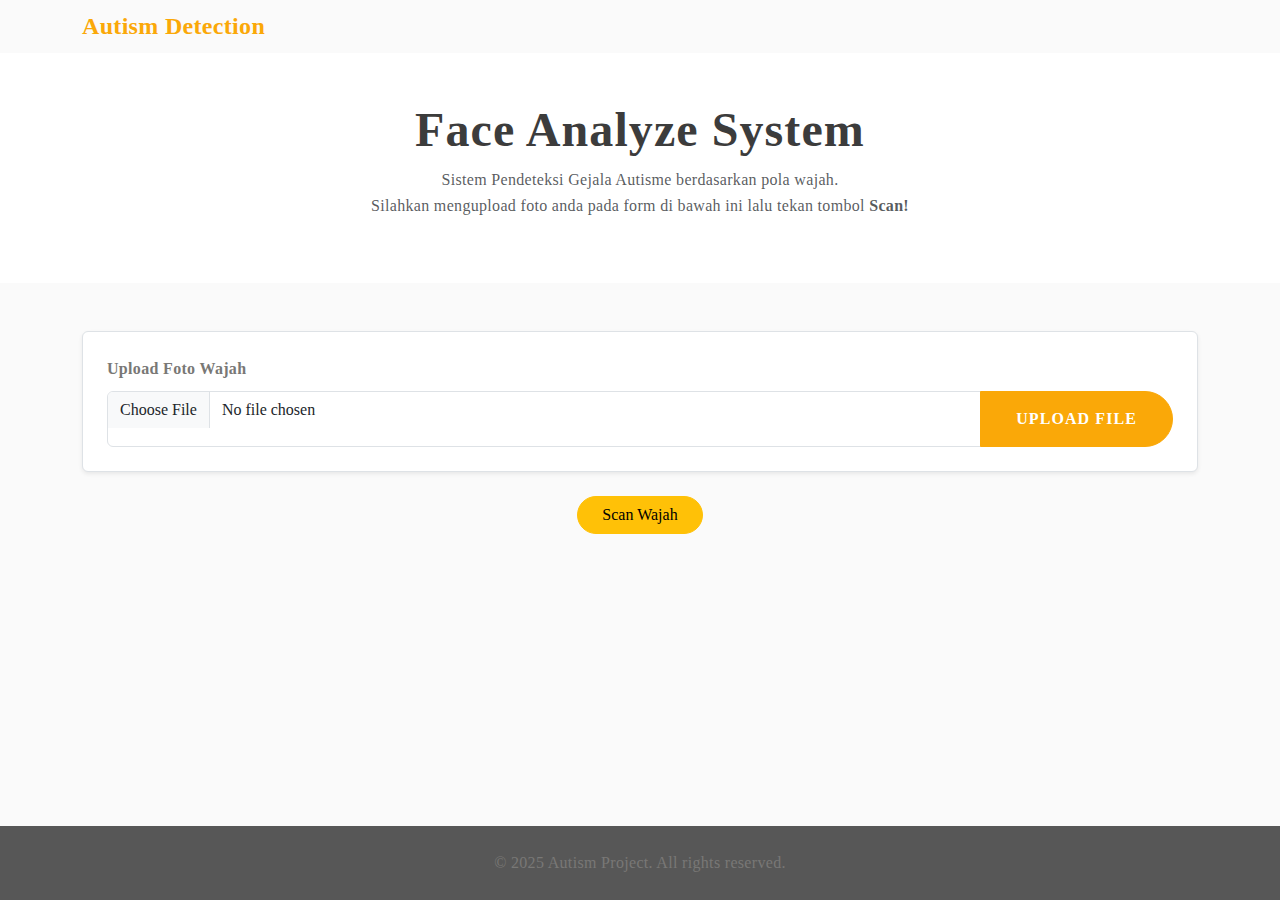
<file: pages/face.html>
<!DOCTYPE html>
<html lang="en">
<head>
  <title>Face Analyze - Autism Detection</title>
  <meta charset="utf-8">
  <meta name="viewport" content="width=device-width, initial-scale=1.0">

  <link href="https://cdn.jsdelivr.net/npm/bootstrap@5.3.0-alpha3/dist/css/bootstrap.min.css" rel="stylesheet">
  <link rel="stylesheet" type="text/css" href="../css/vendor.css">
  <link rel="stylesheet" type="text/css" href="../style.css">

  <style>
    .face-analyze-page {
      display: flex;
      flex-direction: column;
      min-height: 100vh;
    }

    .face-analyze-page main {
      flex: 1;
    }

    .face-analyze-page footer {
      margin-top: auto;
    }
  </style>
</head>
<body>
  <div class="face-analyze-page">
    <!-- Navbar -->
   <!-- Navbar -->
<header id="header">
  <nav id="primary-header" class="navbar navbar-expand-lg sticky-top">
    <div class="container">
      <a class="navbar-brand" href="index.html">
        <!-- Ganti logo dengan teks -->
        <span class="fs-4 fw-bold text-primary">Autism Detection</span>
      </a>
    </div>
  </nav>
</header>

    <!-- Page Title + Form -->
    <main>
      <section class="py-5 bg-light text-center">
        <div class="container">
          <h1 class="display-5 fw-bold">Face Analyze System</h1>
          <p class="text-muted">
            Sistem Pendeteksi Gejala Autisme berdasarkan pola wajah.<br>
            Silahkan mengupload foto anda pada form di bawah ini lalu tekan tombol <strong>Scan!</strong>
          </p>
        </div>
      </section>

      <section class="py-5">
        <div class="container">
          <form id="faceAnalyzeForm" enctype="multipart/form-data">
            <!-- Upload Box -->
            <div class="mb-4 p-4 border rounded shadow-sm bg-white">
              <label class="form-label fw-bold">Upload Foto Wajah</label>
              <div class="input-group">
                <input type="file" id="faceImage" class="form-control" name="faceImage" accept="image/*" required>
                <button class="btn btn-primary" type="button">Upload File</button>
              </div>
            </div>

            <!-- Scan Button -->
            <div class="text-center">
              <button type="submit" class="btn btn-warning rounded-pill px-4">Scan Wajah</button>
            </div>
          </form>
        </div>
      </section>
    </main>

    <!-- Footer -->
    <footer class="bg-dark text-white py-4 text-center">
      <p class="mb-0">© 2025 Autism Project. All rights reserved.</p>
    </footer>
  </div>

  <!-- Script -->
  <script src="https://cdn.jsdelivr.net/npm/bootstrap@5.3.0-alpha3/dist/js/bootstrap.bundle.min.js"></script>
  <script src="../js/jquery-1.11.0.min.js"></script>
  <script src="../js/plugins.js"></script>
  <script src="../js/script.js"></script>
  <script src="../js/face.js"></script>
</body>
</html>
</file>
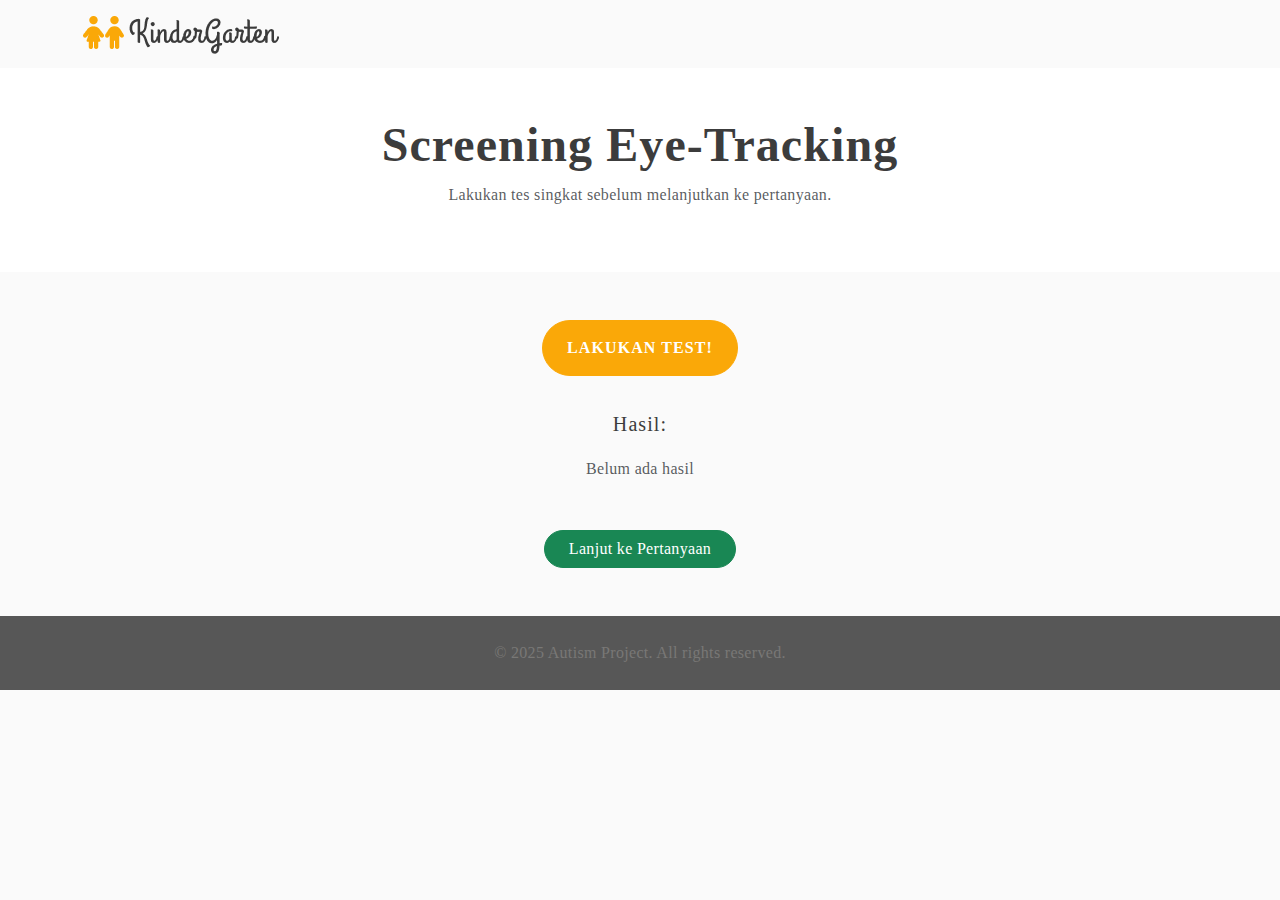
<file: pages/p.html>
<!DOCTYPE html>
<html lang="en">
<head>
  <title>Screening Eye-Tracking</title>
  <meta charset="utf-8">
  <meta name="viewport" content="width=device-width, initial-scale=1.0">

  <link href="https://cdn.jsdelivr.net/npm/bootstrap@5.3.0-alpha3/dist/css/bootstrap.min.css" rel="stylesheet">
  <link rel="stylesheet" type="text/css" href="../css/vendor.css">
  <link rel="stylesheet" type="text/css" href="../style.css">
</head>
<body>

  <!-- Navbar -->
  <header id="header">
    <nav id="primary-header" class="navbar navbar-expand-lg sticky-top">
      <div class="container">
        <a class="navbar-brand" href="index.html">
          <img src="../images/main-logo.png" class="logo img-fluid">
        </a>
      </div>
    </nav>
  </header>

  <!-- Page Title -->
  <section class="py-5 bg-light text-center">
    <div class="container">
      <h1 class="display-5 fw-bold">Screening Eye-Tracking</h1>
      <p class="text-muted">Lakukan tes singkat sebelum melanjutkan ke pertanyaan.</p>
    </div>
  </section>

  <!-- Eye Tracking Test -->
  <section id="eye-tracking" class="py-5">
    <div class="container text-center">
      <button class="btn btn-primary rounded-pill px-4" data-bs-toggle="modal" data-bs-target="#eyeTrackingModal">
        Lakukan Test!
      </button>

      <!-- Hasil -->
      <div class="mt-4">
        <h5>Hasil:</h5>
        <p id="eyeTrackingResult" class="text-muted">Belum ada hasil</p>
      </div>

      <!-- Tombol Lanjut -->
      <div class="mt-5">
        <a href="test-question.html" class="btn btn-success rounded-pill px-4">Lanjut ke Pertanyaan</a>
      </div>
    </div>
  </section>

  <!-- Modal Eye Tracking -->
  <div class="modal fade" id="eyeTrackingModal" tabindex="-1" aria-hidden="true">
    <div class="modal-dialog modal-lg modal-dialog-centered">
      <div class="modal-content">
        <div class="modal-header">
          <h5 class="modal-title">Tes Eye-Tracking</h5>
          <button type="button" class="btn-close" data-bs-dismiss="modal"></button>
        </div>
        <div class="modal-body text-center">
          <p>Ikuti titik merah yang bergerak.</p>
          <div id="trackingArea" style="position: relative; height: 300px; background: #f8f9fa;">
            <div id="movingDot" style="width:30px; height:30px; border-radius:50%; background:red; position:absolute; top:50%; left:50%; transform:translate(-50%,-50%);"></div>
          </div>
        </div>
        <div class="modal-footer">
          <button type="button" class="btn btn-secondary" data-bs-dismiss="modal">Tutup</button>
          <button type="button" class="btn btn-primary" onclick="finishTest()">Selesai</button>
        </div>
      </div>
    </div>
  </div>

  <!-- Footer -->
  <footer class="bg-dark text-white py-4 text-center">
    <p class="mb-0">© 2025 Autism Project. All rights reserved.</p>
  </footer>

  <!-- Script -->
  <script src="https://cdn.jsdelivr.net/npm/bootstrap@5.3.0-alpha3/dist/js/bootstrap.bundle.min.js"></script>
  <script>
    let interval;
    const dot = document.getElementById("movingDot");

    document.getElementById("eyeTrackingModal").addEventListener("shown.bs.modal", () => {
      interval = setInterval(() => {
        const area = document.getElementById("trackingArea");
        const maxX = area.clientWidth - 30;
        const maxY = area.clientHeight - 30;
        const x = Math.random() * maxX;
        const y = Math.random() * maxY;
        dot.style.left = x + "px";
        dot.style.top = y + "px";
      }, 800);
    });

    document.getElementById("eyeTrackingModal").addEventListener("hidden.bs.modal", () => {
      clearInterval(interval);
    });

    function finishTest() {
      document.getElementById("eyeTrackingResult").innerText = "Tes selesai. Hasil: Respon baik.";
      const modal = bootstrap.Modal.getInstance(document.getElementById("eyeTrackingModal"));
      modal.hide();
    }
  </script>
</body>
</html>
</file>
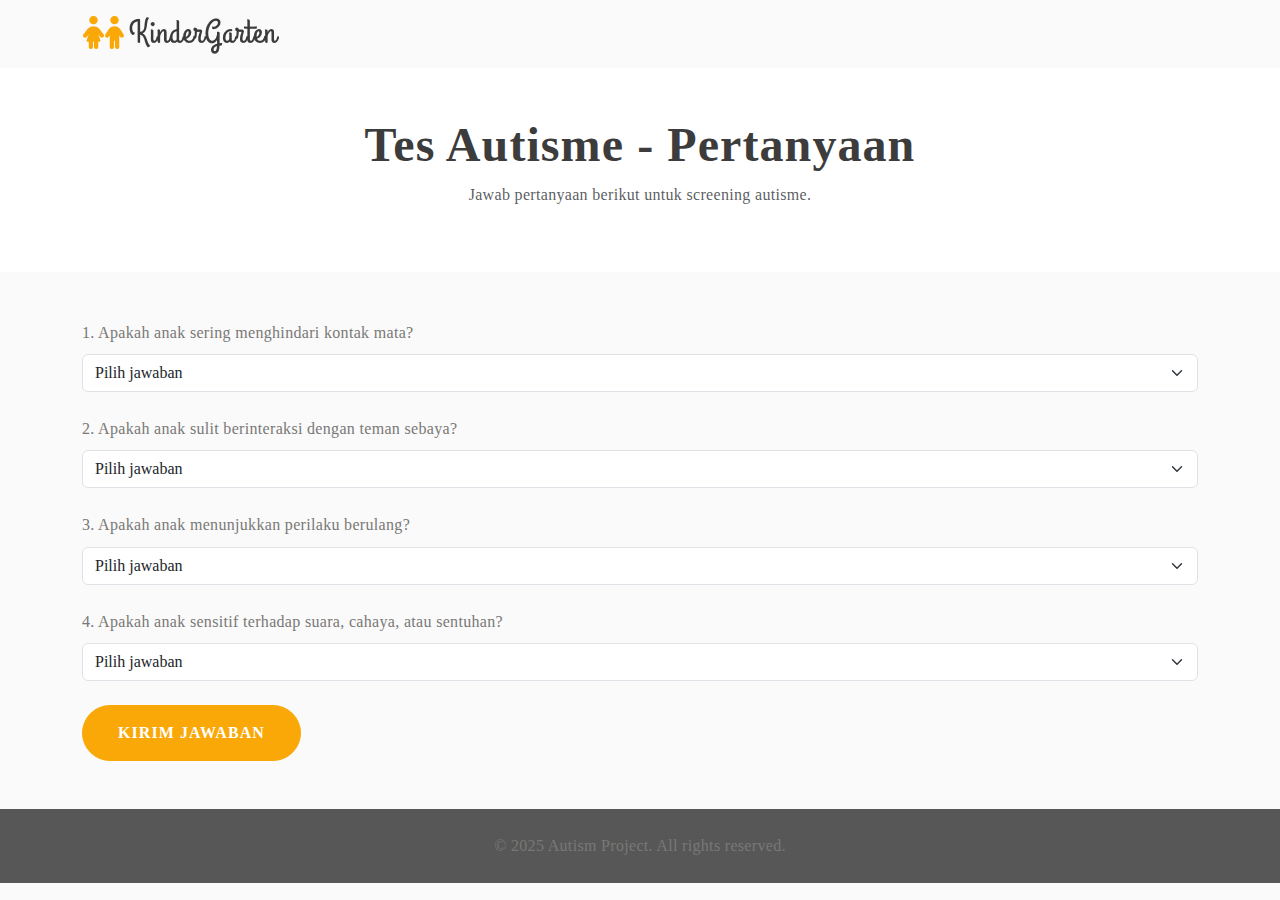
<file: pages/q.html>
<!DOCTYPE html>
<html lang="en">
<head>
  <title>Tes Autisme - Pertanyaan</title>
  <meta charset="utf-8">
  <meta name="viewport" content="width=device-width, initial-scale=1.0">

  <link href="https://cdn.jsdelivr.net/npm/bootstrap@5.3.0-alpha3/dist/css/bootstrap.min.css" rel="stylesheet">
  <link rel="stylesheet" type="text/css" href="../css/vendor.css">
  <link rel="stylesheet" type="text/css" href="../style.css">
</head>
<body>

  <!-- Navbar -->
  <header id="header">
    <nav id="primary-header" class="navbar navbar-expand-lg sticky-top">
      <div class="container">
        <a class="navbar-brand" href="index.html">
          <img src="../images/main-logo.png" class="logo img-fluid">
        </a>
      </div>
    </nav>
  </header>

  <!-- Page Title -->
  <section class="py-5 bg-light text-center">
    <div class="container">
      <h1 class="display-5 fw-bold">Tes Autisme - Pertanyaan</h1>
      <p class="text-muted">Jawab pertanyaan berikut untuk screening autisme.</p>
    </div>
  </section>

  <!-- Form -->
  <section class="py-5">
    <div class="container">
      <form id="autismForm">
        <!-- Q1 -->
        <div class="mb-4">
          <label class="form-label">1. Apakah anak sering menghindari kontak mata?</label>
          <select class="form-select" name="Q1">
            <option value="">Pilih jawaban</option>
            <option>Ya</option>
            <option>Tidak</option>
            <option>Terkadang</option>
          </select>
        </div>

        <!-- Q2 -->
        <div class="mb-4">
          <label class="form-label">2. Apakah anak sulit berinteraksi dengan teman sebaya?</label>
          <select class="form-select" name="Q2">
            <option value="">Pilih jawaban</option>
            <option>Ya</option>
            <option>Tidak</option>
            <option>Terkadang</option>
          </select>
        </div>

        <!-- Q3 -->
        <div class="mb-4">
          <label class="form-label">3. Apakah anak menunjukkan perilaku berulang?</label>
         <select class="form-select" name="Q3">
            <option value="">Pilih jawaban</option>
            <option>Ya</option>
            <option>Tidak</option>
            <option>Terkadang</option>
          </select>
        </div>

        <!-- Q4 -->
        <div class="mb-4">
          <label class="form-label">4. Apakah anak sensitif terhadap suara, cahaya, atau sentuhan?</label>
          <select class="form-select" name="Q4">
            <option value="">Pilih jawaban</option>
            <option>Ya</option>
            <option>Tidak</option>
            <option>Terkadang</option>
          </select>
        </div>

        <button type="submit" class="btn btn-primary">Kirim Jawaban</button>
      </form>
    </div>
  </section>

  <!-- Footer -->
  <footer class="bg-dark text-white py-4 text-center">
    <p class="mb-0">© 2025 Autism Project. All rights reserved.</p>
  </footer>

  <!-- Script -->
  <script src="https://cdn.jsdelivr.net/npm/bootstrap@5.3.0-alpha3/dist/js/bootstrap.bundle.min.js"></script>
    <script src="../js/senddata.js"></script>
</body>
</html>
</file>
<file: style.css>
/*
Theme Name: Kindergarten - Daycare and Kindergarten Website Template
Theme URI: https://templatesjungle.com/
Author: TemplatesJungle
Author URI: https://templatesjungle.com/
Description: Kindergarten is specially designed product packaged for Daycare and Kindergarten by TemplatesJungle.
Version: 1.1
*/

/*--------------------------------------------------------------
This is main CSS file that contains custom style rules used in this template
--------------------------------------------------------------*/

/*------------------------------------*\
    Table of contents
\*------------------------------------*/

/*------------------------------------------------

CSS STRUCTURE:

1. VARIABLES

2. GENERAL TYPOGRAPHY
  2.1 General Styles
  2.2 Background Color
  2.3 Section
    - Section Paddings
    - Section Margins
    - Section Title
    - Content width
  2.4 Buttons
    - Primary Buttons
    - Outline Buttons

3. CONTENT ELEMENTS
  - Dropdown
  - Form
  - Svg Color

4. SITE STRUCTURE
  4.1 Header
  4.2 Slider Section
  4.3 Our Services
  4.4 Quote Section
  4.5 Testimonial Section
  4.6 Faqs Section
  4.7 Pagination
    
/*--------------------------------------------------------------
/** 1. VARIABLES
--------------------------------------------------------------*/
:root {
  --accent-color: #FAA808;
  --black-color: #3C3C3C;
  --light-black-color: #343536;
  --dark-color: #797876;
  --primary-color: #FAA808;
  --primary-color-200: #E8F0F1;
  --primary-color-400: #c4e9ed;
  --gray-color: #777F81;

  --bs-dark-rgb: 87, 87, 87;

  --bs-gray-100: #EEEFEF;
  --bs-gray-300: #DCDCDC;
  --bs-primary-text-emphasis: var(--primary-color);

  --bs-light-rgb: rgba(255, 255, 255);
  --bs-primary-rgb: rgb(250, 168, 8);
  --light-color: #FFFFFF;
  --swiper-theme-color: #111 !important;
  --cadet-blue-color: #9AB4B7;
}

/* Fonts */
:root {
  --heading-font: "Grand Hotel", cursive;
  --body-font: "Lora", serif;
}

/*----------------------------------------------*/
/* 2 GENERAL TYPOGRAPHY
/*----------------------------------------------*/

/* 2.1 General Styles
/*----------------------------------------------*/
*,
*::before,
*::after {
  -webkit-box-sizing: border-box;
  -moz-box-sizing: border-box;
  box-sizing: border-box;
}

html {
  box-sizing: border-box;
}

body {
  background-color: #FAFAFA;
  font-family: var(--body-font);
  font-size: 16px;
  font-weight: 400;
  line-height: 164%;
  letter-spacing: 0.32px;
  color: var(--dark-color);
  margin: 0;
}

p {
  color: var(--dark-color);
}

a {
  color: inherit;
  text-decoration: none;
  transition: 0.3s ease-in-out;
}

a:hover {
  color: var(--primary-color);
}

.text-light {
  color: var(--light-color) !important;
}

.text-primary {
  color: var(--primary-color) !important;
}

.text-black {
  color: var(--black-color) !important;
}

/* 2.2 Background Color
/*----------------------------------------------*/
.bg-light {
  background-color: var(--light-color) !important;
}

.bg-primary {
  background-color: var(--primary-color) !important;
}

.bg-gray {
  background-color: var(--bs-gray-100) !important;
}

.bg-accent-gradient {
  background: linear-gradient(90deg, #18A7E4 0%, #1BADEC 0.01%, #0A9CDB 100%);
}

.bg-primary-200 {
  background-color: var(--primary-color-200) !important;
}

.bg-primary-dim {
  background-color: var(--bs-primary-rgb) !important;
}

/*--------------------------------------------------------------
/** 2.3 Section
--------------------------------------------------------------*/
/* - Section Padding
--------------------------------------------------------------*/
.padding-small {
  padding-top: 8.125em;
  padding-bottom: 8.125em;
}

.padding-medium {
  padding-top: 10em;
  padding-bottom: 10em;
}

.padding-large {
  padding-top: 12em;
  padding-bottom: 12em;
}

/* - Section Margin
--------------------------------------------------------------*/
.margin-small {
  margin-top: 8.125em;
  margin-bottom: 8.125em;
}

.margin-medium {
  margin-top: 10em;
  margin-bottom: 10em;
}

.margin-large {
  margin-top: 12em;
  margin-bottom: 12em;
}


/* - Section Title
--------------------------------------------------------------*/
h1,
h2,
h3,
h4,
h5,
h6 {
  color: var(--black-color);
  font-family: var(--heading-font);
  text-transform: capitalize;
  font-weight: 400;
  line-height: 3rem;
  letter-spacing: 0.0675rem;
}

/* Section Title */
.section-title p {
  color: var(--primary-color);
}

/* - Content width
--------------------------------------------------------------*/
.container-md {
  max-width: 1465px;
}

.container-lg {
  max-width: 1750px;
}

/* Animation */
@media (min-width: 200px) {
  .animate {
    animation-duration: 0.3s;
    -webkit-animation-duration: 0.3s;
    animation-fill-mode: both;
    -webkit-animation-fill-mode: both;
  }
}

/* Animate Slide */
@keyframes slide {
  0% {
    transform: translateY(1rem);
    opacity: 0;
  }

  100% {
    transform: translateY(0rem);
    opacity: 1;
  }

  0% {
    transform: translateY(1rem);
    opacity: 0;
  }
}

@-webkit-keyframes slide {
  0% {
    -webkit-transform: transform;
    -webkit-opacity: 0;
  }

  100% {
    -webkit-transform: translateY(0);
    -webkit-opacity: 1;
  }

  0% {
    -webkit-transform: translateY(1rem);
    -webkit-opacity: 0;
  }
}

.slide {
  -webkit-animation-name: slide;
  animation-name: slide;
}

/*--------------------------------------------------------------
/** 2.4 Buttons
--------------------------------------------------------------*/

/* Primary Buttons */
.btn-primary {
  padding: 15px 35px;
  text-transform: uppercase;
  transition: 0.3s ease-in-out;
  font-weight: 700;
  letter-spacing: 0.0675rem;
  border-radius: 50px;
  --bs-btn-color: #fff;
  --bs-btn-bg: var(--accent-color);
  --bs-btn-border-color: var(--accent-color);
  --bs-btn-hover-color: #fff;
  --bs-btn-hover-bg: #f0a206;
  --bs-btn-hover-border-color: #f0a206;
  --bs-btn-focus-shadow-rgb: 49, 132, 253;
  --bs-btn-active-color: #fff;
  --bs-btn-active-bg: #f0a206;
  --bs-btn-active-border-color: #f0a206;
  --bs-btn-active-shadow: inset 0 3px 5px rgba(0, 0, 0, 0.125);
  --bs-btn-disabled-color: #fff;
  --bs-btn-disabled-bg: #f0a206;
  --bs-btn-disabled-border-color: #f0a206;
}

.btn-outline-primary {
  padding: 15px 35px;
  text-transform: uppercase;
  transition: 0.4s ease-in-out;
  font-weight: 700;
  letter-spacing: 0.0675rem;
  border-radius: 50px;
  --bs-btn-color: var(--accent-color);
  --bs-btn-border-color: var(--accent-color);
  --bs-btn-hover-color: #fff;
  --bs-btn-hover-bg: var(--accent-color);
  --bs-btn-hover-border-color: var(--accent-color);
  --bs-btn-focus-shadow-rgb: 13, 110, 253;
  --bs-btn-active-color: #fff;
  --bs-btn-active-bg: var(--accent-color);
  --bs-btn-active-border-color: var(--accent-color);
  --bs-btn-active-shadow: inset 0 3px 5px rgba(0, 0, 0, 0.125);
  --bs-btn-disabled-color: var(--accent-color);
  --bs-btn-disabled-bg: transparent;
  --bs-btn-disabled-border-color: var(--accent-color);
  --bs-gradient: none;
}

.btn-outline-dark {
  padding: 15px 35px;
  text-transform: uppercase;
  transition: 0.4s ease-in-out;
  font-weight: 700;
  letter-spacing: 0.0675rem;
}

.btn-check:active+.btn-primary:focus,
.btn-check:checked+.btn-primary:focus,
.btn-primary.active:focus,
.btn-primary:active:focus,
.show>.btn-primary.dropdown-toggle:focus {
  box-shadow: none;
}

/*--------------------------------------------------------------
/** 3.CONTENT ELEMENTS
--------------------------------------------------------------*/

/* Dropdown
------------------------------------------------------------- */
.dropdown-item {
  color: var(--dark-color);
}

.dropdown-item.active,
.dropdown-item:hover,
.dropdown-item:active {
  color: var(--dark-color);
  background-color: var(--bs-gray-100);
}

/* Breadcrumb
------------------------------------------------------------- */
.breadcrumb-item+.breadcrumb-item::before {
  color: var(--light-color);
}

/* Form
------------------------------------------------------------- */
.form-check-input:checked {
  background-color: var(--accent-color);
  border-color: var(--accent-color);
  box-shadow: none;
}

.form-check-input:focus {
  border-color: var(--accent-color);
  outline: 0;
  box-shadow: none;
}

.form-control:focus,
.form-select:focus {
  border-color: var(--dark-color);
  outline: 0;
  box-shadow: none;
}

input,
select,
textarea {
  border-color: var(--dark-color);
  outline: 0;
  box-shadow: none;
}

select:focus {
  box-shadow: none;
}


/* Svg Color
------------------------------------------------------------- */
svg.light-color {
  color: var(--light-color);
}

svg.dark-color {
  color: var(--dark-color);
}

svg.light-blue-color {
  color: #5BC4F1;
}

svg.primary-color {
  color: var(--primary-color);
}

svg.accent-color {
  color: var(--accent-color);
}

svg.primary-color-500 {
  color: var(--bs-primary-rgb);
}

/* swiper override */
.swiper-horizontal>.swiper-pagination-bullets .swiper-pagination-bullet,
.swiper-pagination-horizontal.swiper-pagination-bullets .swiper-pagination-bullet {
  margin: 0 6px;
}

.swiper-pagination-bullet {
  width: 16px;
  height: 16px;
}

.swiper-pagination-bullet-active {
  background: var(--primary-color);
}

/*----------------------------------------------*/
/* 4 SITE STRUCTURE */
/*----------------------------------------------*/

/* 4.1 Header
/*----------------------------------------------*/

li.social-icon {
  opacity: 0.6;
  cursor: pointer;
}

li.social-icon:hover {
  opacity: 1;
}

a.nav-link {
  text-transform: capitalize;
  color: var(--dark-color);
}

a.nav-link:focus {
  color: var(--dark-color);
}

a.nav-link.active,
a.nav-link:hover {
  color: var(--primary-color) !important;
  outline: none;
}

#primary-header .dropdown .search::after {
  content: none;
}

#primary-header .search-dropdown .dropdown-menu {
  width: 260px;
}

#primary-header .search-dropdown .dropdown-menu input {
  min-width: 100%;
}

#primary-header .search-dropdown .dropdown-menu button {
  padding: 0 12px;
  min-height: -webkit-fill-available;
  border-radius: 0.25rem;
}



/* 4.2 Slider Section
/*----------------------------------------------*/
section#slider .banner-content {
  width: 40%;
}

section#slider .main-slider-button-next,
.main-slider-button-prev {
  z-index: 111111;
  height: fit-content;
  opacity: 0.9;
}

section#slider .main-slider-button-next.swiper-button-disabled,
.main-slider-button-prev.swiper-button-disabled {
  opacity: 0.6;
}

.banner-title {
  color: #FFF;
  text-shadow: 1px 2px 4px rgba(0, 0, 0, 0.27);
}

@media only screen and (max-width: 999px) {
  section#slider .banner-content {
    width: 66%;
  }
}

/* floating icons */
.icon-float1 {
  font-size: 100px;
  font-weight: lighter;
  transform: translatey(50px);
  animation: float1 20s ease-in-out infinite;
}

@keyframes float1 {
  0% {
    transform: translatey(50px);
  }

  50% {
    transform: translatey(-40px);
  }

  100% {
    transform: translatey(50px);
  }
}

.icon-float2 {
  font-size: 100px;
  font-weight: lighter;
  transform: translatey(-40px);
  animation: float2 20s ease-in-out infinite;
}

@keyframes float2 {
  0% {
    transform: translatey(-40px);
  }

  50% {
    transform: translatey(50px);
  }

  100% {
    transform: translatey(-40px);
  }
}

@media only screen and (max-width: 999px) {
  .icon-float1 {
    font-size: 50px;
  }

  .icon-float2 {
    font-size: 50px;
  }
}




/* Our Services
/*----------------------------------------------*/

iconify-icon.category-icon {
  font-size: 80px;
}

.category-icon.bg-red {
  background: #E47D7D;
}

.category-icon.bg-green {
  background: #AED260;
}

.category-icon.bg-blue {
  background: #649ACC;
}

.category-icon.bg-yellow {
  background: #EBCE66;
}


/* About Section
/*----------------------------------------------*/

.animated-border {
  position: relative;
  /* overflow: hidden; */
  width: fit-content;
}

.animated-border::before {
  content: "";
  position: absolute;
  top: -50px;
  /* Adjust this value based on your border size */
  right: -50px;
  bottom: -50px;
  left: -50px;
  border-radius: 50rem;
  border: 25px dotted #E3EAF0;
  animation: rotate-border 90s linear infinite;
}

@keyframes rotate-border {
  0% {
    transform: rotate(0deg);
  }

  100% {
    transform: rotate(360deg);
  }
}

#about-tech{

  

}
#about-autis{
  background-color: #fff;
}



/* Classes Section
/*----------------------------------------------*/
/* -Zoom Effect
------------------------------------------*/
.zoom-effect {
  position: relative;
  overflow: hidden;
}

.zoom-effect img {
  max-width: 100%;
  -webkit-transition: 0.6s ease-out;
  -moz-transition: 0.6s ease-out;
  transition: 0.6s ease-out;
}

.zoom-effect:hover img {
  -webkit-transform: scale(1.1, 1.1);
  -moz-transform: scale(1.1, 1.1);
  transform: scale(1.1, 1.1);
}

.zoom-effect:before {
  content: "";
  display: block;
  width: 100%;
  height: 100%;
  top: 0;
  left: 0;
  position: absolute;
  z-index: 2;
  opacity: 0;
  -moz-transition: 0.5s ease;
  -webkit-transition: 0.5s ease;
  transition: 0.5s ease;
}

.zoom-effect:hover:before {
  opacity: 1;
  cursor: pointer;
}




/* Activities and Events Section
/*----------------------------------------------*/
button.filter-button {
  letter-spacing: 0.02125rem;
  border-radius: 6.25rem;
  border: 1px solid #797876;
  background: transparent;
  text-transform: capitalize;
  font-size: 1.0625rem;
  transition: all 0.3s ease-in-out;
}

button.filter-button.active,
button.filter-button:hover {
  color: var(--light-color);
  border: 1px solid var(--accent-color);
  background: var(--accent-color);
}

.item {
  background: var(--light-color);
  height: 20.3125rem;
  border-bottom: 2px solid #EEEFEF;
  border-right: 2px solid #EEEFEF;
  transition: all 0.5s ease-in-out;
}


/* News and Article Section
/*----------------------------------------------*/
a.hover-color h2 {
  transition: all 0.5s ease-in-out;
}

a.hover-color h2:hover {
  color: var(--accent-color);
}


/* Footer Section
/*----------------------------------------------*/
iconify-icon.social-icon {
  color: #BFBFBF;
  font-size: 1.125rem;
  padding: 0.75rem;
  border-radius: 4.375rem;
  border: 1px solid #BFBFBF;
  box-shadow: 0px 4px 12px 0px rgba(0, 0, 0, 0.03);
  transition: all 0.5s ease;
}

iconify-icon.social-icon:hover {
  color: #FFF;
  border: 1px solid var(--accent-color);
  background: var(--accent-color);
}


/* --------------------------------------------------------------
 Faqs Section
/*----------------------------------------------*/
.accordion-button {
  font-size: inherit;
}

.accordion .accordion-button::after {
  content: "";
  background-image: url("data:image/svg+xml,%3Csvg xmlns='http://www.w3.org/2000/svg' class='plus' viewBox='0 0 16 16'%3E%3Cpath d='M8 4a.5.5 0 0 1 .5.5v3h3a.5.5 0 0 1 0 1h-3v3a.5.5 0 0 1-1 0v-3h-3a.5.5 0 0 1 0-1h3v-3A.5.5 0 0 1 8 4z'/%3E%3C/svg%3E");
  background-repeat: no-repeat;
  background-size: 1.6rem;
  width: 1.5rem;
  height: 1.5rem;
}

.accordion .accordion-button:not(.collapsed)::after {
  background-image: url("data:image/svg+xml,%3Csvg xmlns='http://www.w3.org/2000/svg' class='minus' viewBox='0 0 16 16'%3E%3Cpath d='M4 8a.5.5 0 0 1 .5-.5h7a.5.5 0 0 1 0 1h-7A.5.5 0 0 1 4 8z'/%3E%3C/svg%3E");
  transform: rotate(0deg);
}

/* Pagination
--------------------------------------------------------------*/
.pagination .page-numbers {
  width: 30px;
  height: 30px;
  display: flex;
  align-items: center;
  color: var(--dark-color);
  padding: 0 10px;
  line-height: 1.4;
  transition: 0.3s all;
  border-radius: 8px;
}

.pagination .page-numbers:hover,
.pagination .page-numbers.current {
  color: var(--accent-color);
}

iconify-icon.pagination-arrow {
  color: var(--dark-color);
  transition: 0.9s all;
}

iconify-icon.pagination-arrow:hover {
  color: var(--accent-color);
}


/*--------------------------------------------------------------
  Price Plan page style
  --------------------------------------------------------------*/
.plan-post {
  border: 1px solid var(--accent-color);

}

span.price-tick {
  color: var(--accent-color);
}

.price-option {
  height: 320px;
}


/* --------------------------------------------------------------
  teachers page style
------------------------------------------------------------- */
.team-member ul.social-links {
  top: 0;
}

.team-member ul li {
  padding: 5px;
  transform: rotatey(-90deg) perspective(100px);
  transform-origin: left;
  cursor: pointer;
  transition: .5s ease-in-out;
  background-color: var(--accent-color);
}

.team-member ul li:first-of-type {
  transition-delay: .3s;
}

.team-member ul li:nth-of-type(2) {
  transition-delay: 0.6s;
}

.team-member ul li:nth-of-type(3) {
  transition-delay: 0.9s;
}

.team-member ul li:last-of-type {
  transition-delay: 1.3s;
}

.team-member:hover ul li {
  transform: rotatey(0deg);
}


/*--------------------------------------------------------------
reviews page style start
--------------------------------------------------------------*/
.reviews-components {
  border: 1px solid var(--light-text-color);
  box-shadow: 0px 12px 90px rgba(12, 12, 12, 0.06);
  border-radius: 9px;
}

iconify-icon.quote {
  font-size: 60px;
  color: var(--accent-color);
}

.rate {
  color: var(--accent-color);
}


/*--------------------------------------------------------------
timetable page style start
--------------------------------------------------------------*/
.nav-tabs .nav-item {
  transition: all 0.1s ease-in;
}

.nav-tabs .nav-item.show .nav-link,
.nav-tabs .nav-link.active {
  background-color: transparent;
  border-color: transparent;
  border-bottom: 2px solid var(--accent-color);
  transition: all 0.1s ease-in;
}

.nav-tabs .nav-link:focus,
.nav-tabs .nav-link:hover {
  isolation: isolate;
  border-color: transparent;
  border-bottom: 2px solid var(--accent-color);
  transition: all 0.1s ease-in;
}


/* --------------------------------------------------------------
 class detail Page style
--------------------------------------------------------------*/

/*---- video section style start ----*/
/* color box style */
div#cboxOverlay {
  opacity: 0.8 !important;
}

.video .video-player {
  position: absolute;
  top: 0;
  right: 0;
  bottom: 0;
  left: 0;
  display: flex;
  align-items: center;
  justify-content: center;
}

iconify-icon.video-icon {
  font-size: 35px;
  color: var(--bs-light);
  border-radius: 6.25rem;
  background: rgba(255, 255, 255, 0.35);
  transition: all 0.4s ease-in-out;
}

iconify-icon.video-icon:hover {
  font-size: 45px;
}

#slider .swiper-slide {
  position: relative;
}

#slider .swiper-slide .overlay {
  position: absolute;
  top: 0;
  left: 0;
  width: 100%;
  height: 100%;
  background: rgba(0, 128, 128, 0.4); /* hijau kebiruan transparan */
  z-index: 1;
}

#slider .swiper-slide .banner-content {
  position: relative;
  z-index: 2; /* supaya teks di atas overlay */
}
</file>
